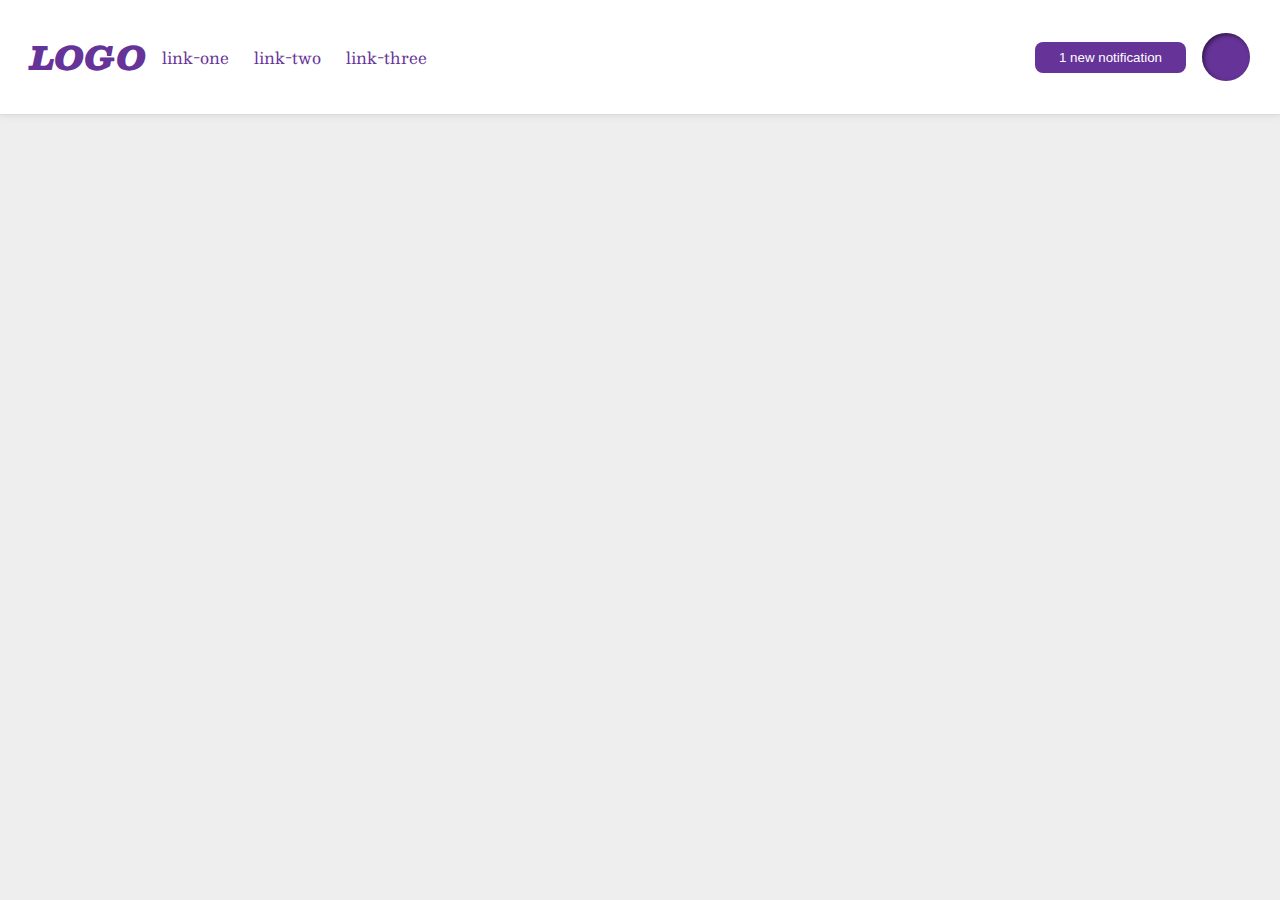
<file: foundations/flex/03-flex-header-2/index.html>
<!DOCTYPE html>
<html lang="en">
  <head>
    <meta charset="UTF-8">
    <meta http-equiv="X-UA-Compatible" content="IE=edge">
    <meta name="viewport" content="width=device-width, initial-scale=1.0">
    <title>Flex Header 2</title>
    <link rel="stylesheet" href="style.css">
  </head>
  <body>
    <div class="header">
      <div class="left">
        <div class="logo">
          LOGO
        </div>
        <ul class="links">
          <li><a href="https://google.com">link-one</a></li>
          <li><a href="https://google.com">link-two</a></li>
          <li><a href="https://google.com">link-three</a></li>
        </ul>
      </div>
      <div class="right">
        <button class="notifications">
          1 new notification
        </button>
        <div class="profile-image"></div>
      </div>
    </div>
  </body>
</html>
</file>
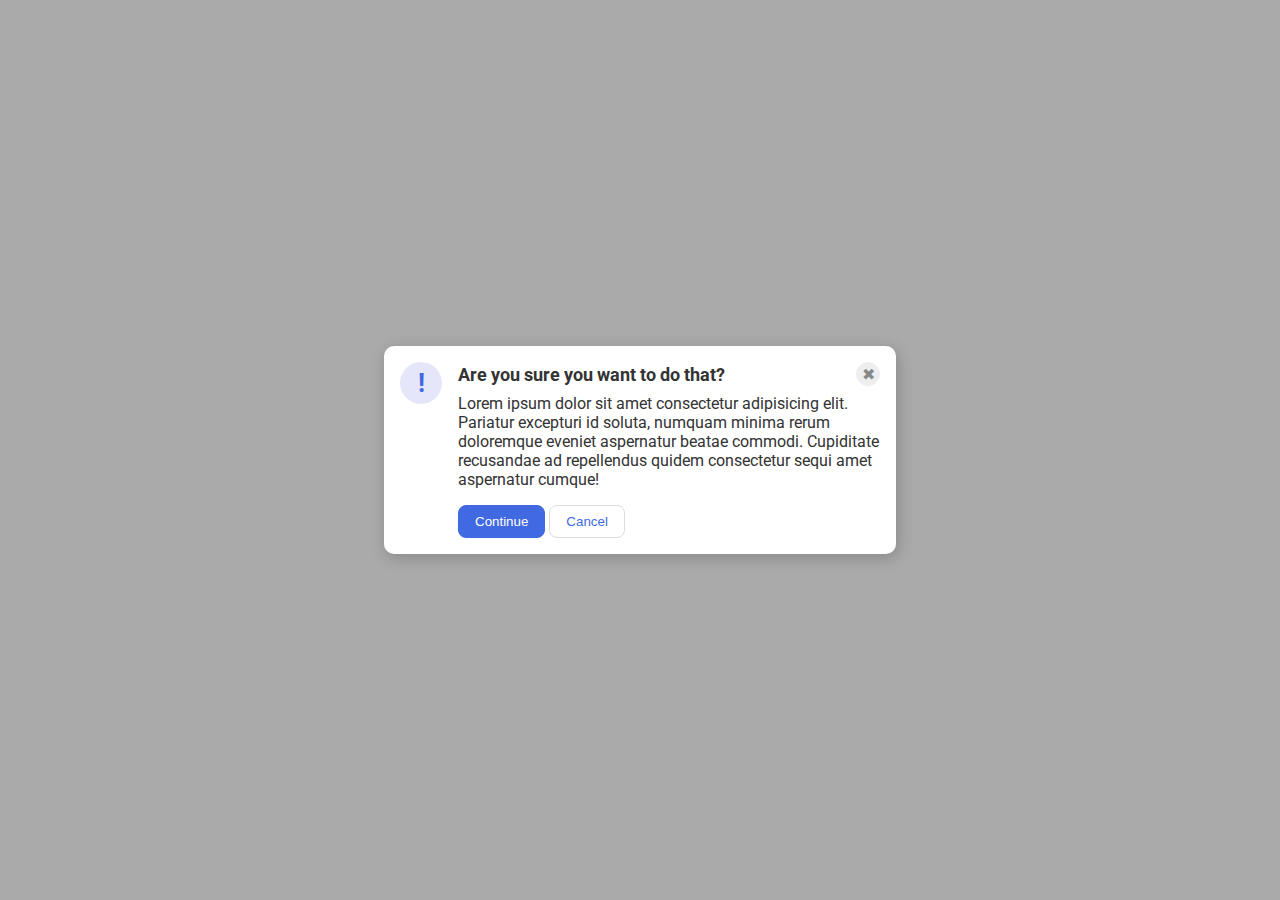
<file: foundations/flex/05-flex-modal/index.html>
<!DOCTYPE html>
<html lang="en">
  <head>
    <meta charset="UTF-8">
    <meta http-equiv="X-UA-Compatible" content="IE=edge">
    <meta name="viewport" content="width=device-width, initial-scale=1.0">
    <link rel="stylesheet" href="style.css">
    <title>Modal</title>
  </head>
  <body>
    <div class="modal">
      <div class="icon">!</div>
      <div class="container">
        <div class="header">Are you sure you want to do that?
          <button class="close-button">✖</button>
        </div>
        <div class="text">Lorem ipsum dolor sit amet consectetur adipisicing elit. Pariatur excepturi id soluta, numquam minima rerum doloremque eveniet aspernatur beatae commodi. Cupiditate recusandae ad repellendus quidem consectetur sequi amet aspernatur cumque!</div>
        <button class="continue">Continue</button>
        <button class="cancel">Cancel</button>
      </div>
    </div>
  </body>
</html>
</file>
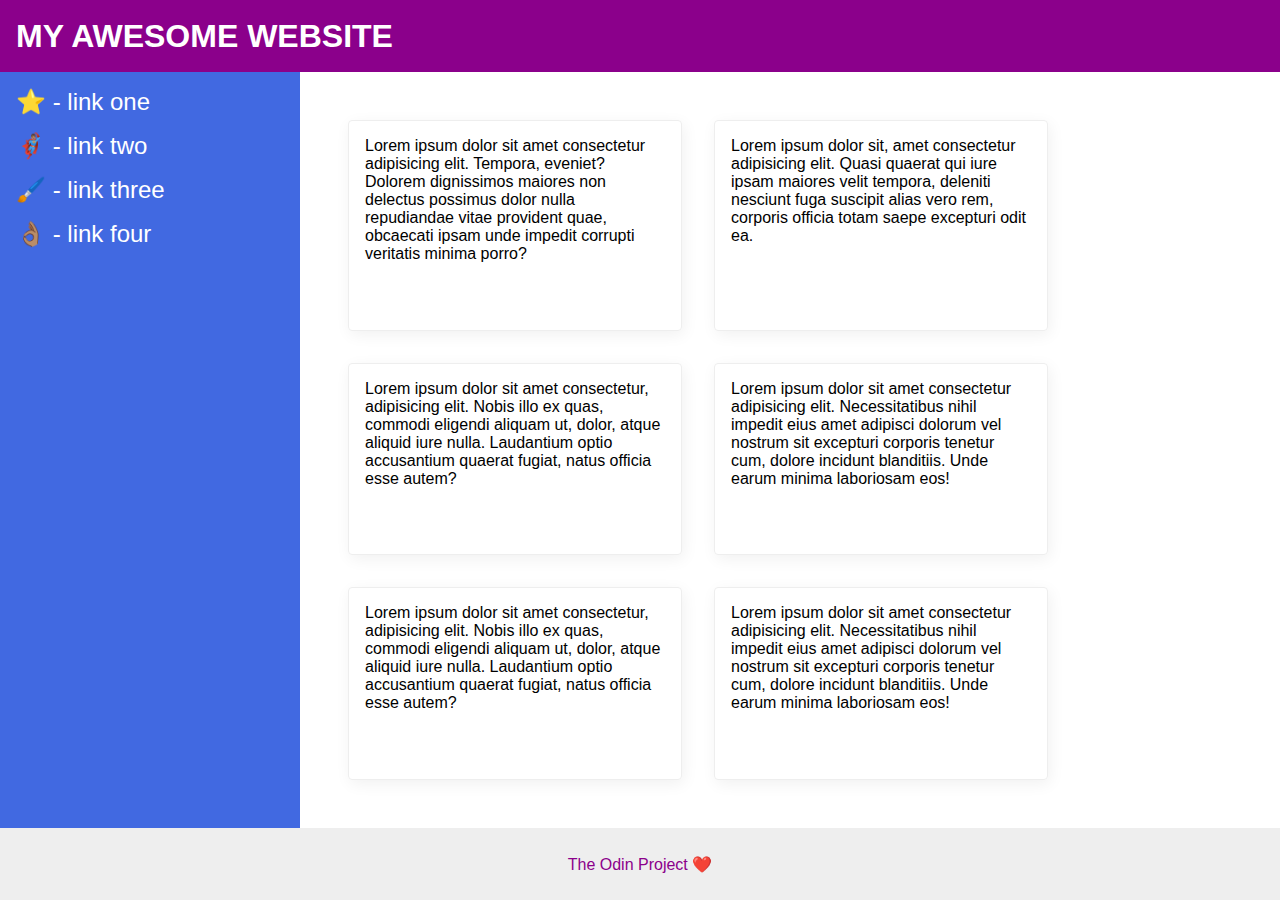
<file: foundations/flex/07-flex-layout-2/index.html>
<!DOCTYPE html>
<html lang="en">
  <head>
    <meta charset="UTF-8">
    <meta http-equiv="X-UA-Compatible" content="IE=edge">
    <meta name="viewport" content="width=device-width, initial-scale=1.0">
    <title>The Holy Grail</title>
    <link rel="stylesheet" href="style.css">
  </head>
  <body>
    <div class="header">
      MY AWESOME WEBSITE
    </div>
    <div class="container">
      <div class="sidebar">
        <ul>
          <li><a href="#">⭐ - link one</a></li>
          <li><a href="#">🦸🏽‍♂️ - link two</a></li>
          <li><a href="#">🖌️ - link three</a></li>
          <li><a href="#">👌🏽 - link four</a></li>
        </ul>
      </div>
      <div class="right-layout">
        <div class="card">Lorem ipsum dolor sit amet consectetur adipisicing elit. Tempora, eveniet? Dolorem dignissimos maiores non delectus possimus dolor nulla repudiandae vitae provident quae, obcaecati ipsam unde impedit corrupti veritatis minima porro?</div>
        <div class="card">Lorem ipsum dolor sit, amet consectetur adipisicing elit. Quasi quaerat qui iure ipsam maiores velit tempora, deleniti nesciunt fuga suscipit alias vero rem, corporis officia totam saepe excepturi odit ea.</div>
        <div class="card">Lorem ipsum dolor sit amet consectetur, adipisicing elit. Nobis illo ex quas, commodi eligendi aliquam ut, dolor, atque aliquid iure nulla. Laudantium optio accusantium quaerat fugiat, natus officia esse autem?</div>
        <div class="card">Lorem ipsum dolor sit amet consectetur adipisicing elit. Necessitatibus nihil impedit eius amet adipisci dolorum vel nostrum sit excepturi corporis tenetur cum, dolore incidunt blanditiis. Unde earum minima laboriosam eos!</div>
        <div class="card">Lorem ipsum dolor sit amet consectetur, adipisicing elit. Nobis illo ex quas, commodi eligendi aliquam ut, dolor, atque aliquid iure nulla. Laudantium optio accusantium quaerat fugiat, natus officia esse autem?</div>
        <div class="card">Lorem ipsum dolor sit amet consectetur adipisicing elit. Necessitatibus nihil impedit eius amet adipisci dolorum vel nostrum sit excepturi corporis tenetur cum, dolore incidunt blanditiis. Unde earum minima laboriosam eos!</div> 
      </div> 
    </div>
    <div class="footer">
      The Odin Project ❤️
    </div>
  </body>
</html>
</file>
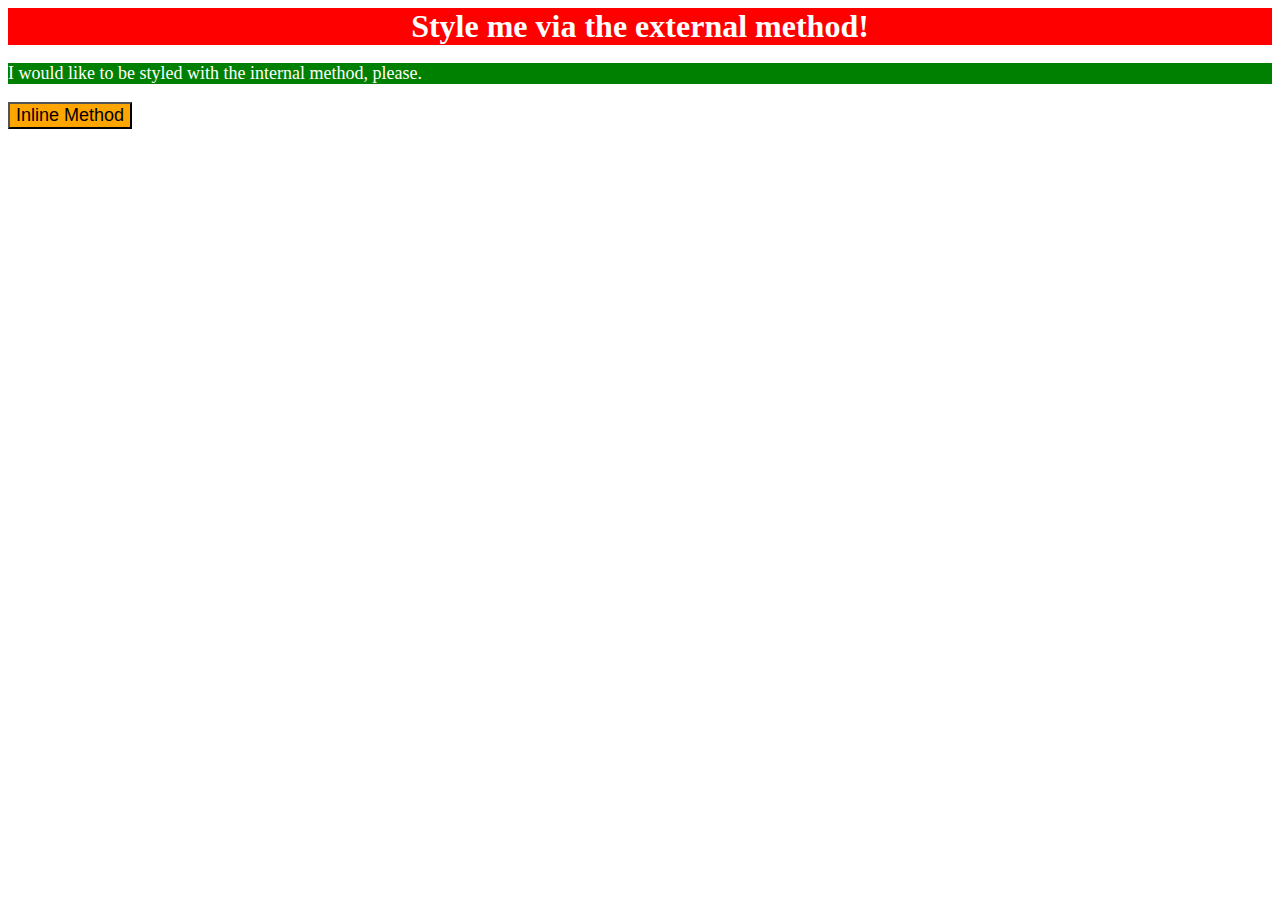
<file: foundations/intro-to-css/01-css-methods/index.html>
<!DOCTYPE html>
<html lang="en">
  <head>
    <link rel="stylesheet" href="./styles.css">
    <meta charset="UTF-8">
    <meta http-equiv="X-UA-Compatible" content="IE=edge">
    <meta name="viewport" content="width=device-width, initial-scale=1.0">
    <style>
        p{
          background-color: green;
          color: white;
          font-size: 18px;
        }
    </style>
    <title>Methods for Adding CSS</title>
  </head>
  <body>
    <div>Style me via the external method!</div>
    <p>I would like to be styled with the internal method, please.</p>
    <button style="background-color: orange; font-size: 18px;">Inline Method</button>
  </body>
</html>
</file>
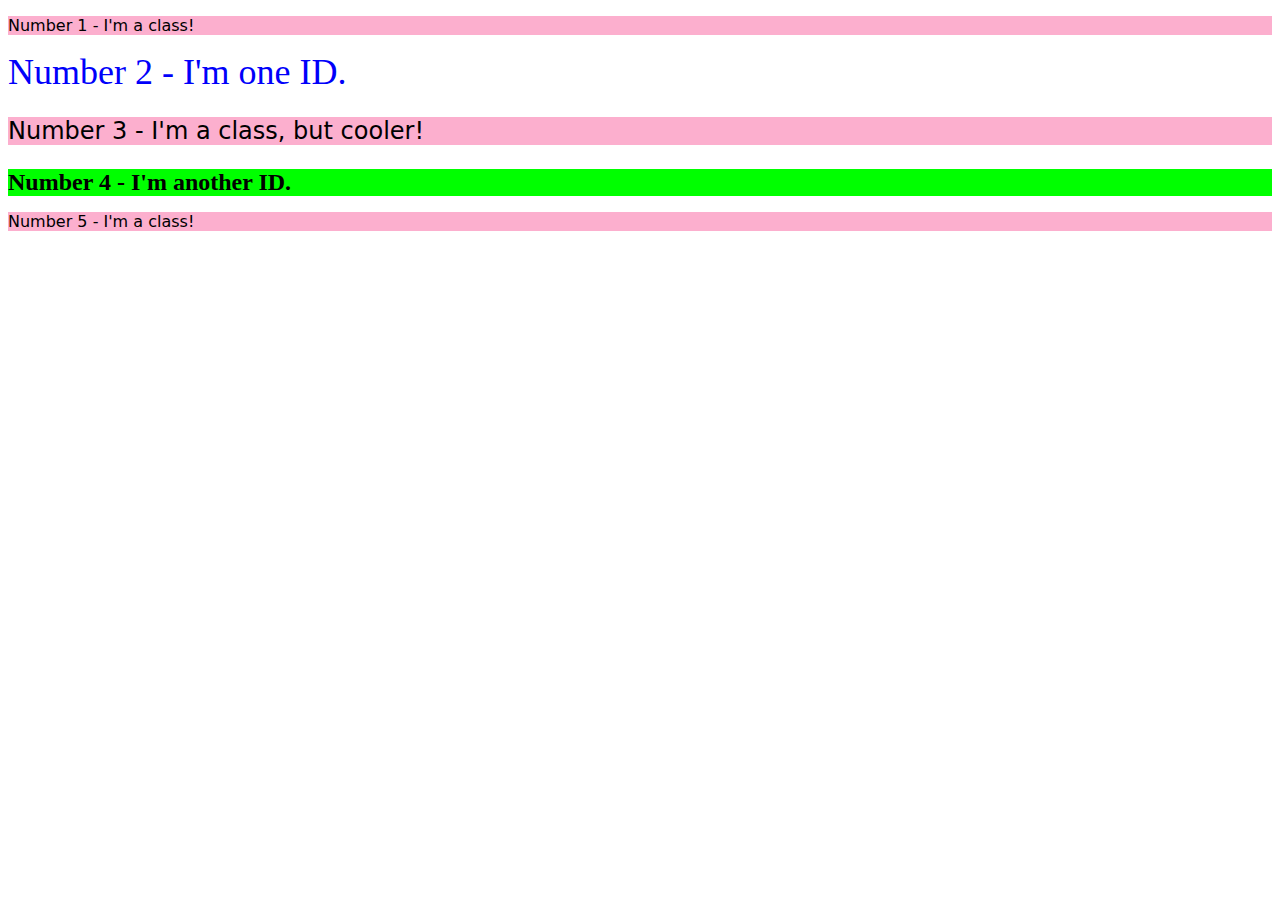
<file: foundations/intro-to-css/02-class-id-selectors/index.html>
<!DOCTYPE html>
<html lang="en">
  <head>
    <meta charset="UTF-8">
    <meta http-equiv="X-UA-Compatible" content="IE=edge">
    <meta name="viewport" content="width=device-width, initial-scale=1.0">
    <title>Class and ID Selectors</title>
    <link rel="stylesheet" href="style.css">
  </head>
  <body>
    <p class="odd">Number 1 - I'm a class!</p>
    <div id="num2">Number 2 - I'm one ID.</div>
    <p class="odd version2">Number 3 - I'm a class, but cooler!</p>
    <div id="num4">Number 4 - I'm another ID.</div>
    <p class="odd">Number 5 - I'm a class!</p>
  </body>
</html>
</file>
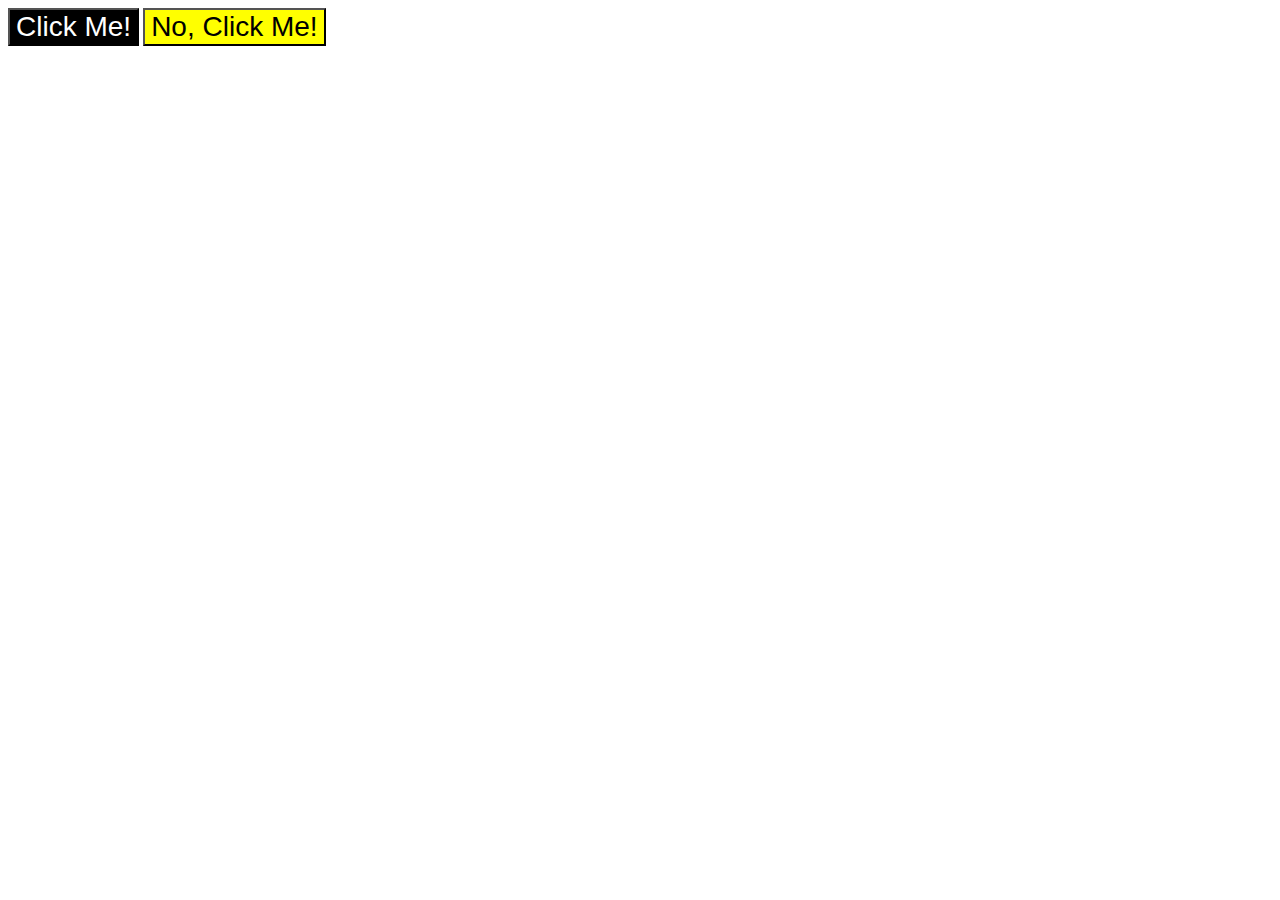
<file: foundations/intro-to-css/03-grouping-selectors/index.html>
<!DOCTYPE html>
<html lang="en">
  <head>
    <meta charset="UTF-8">
    <meta http-equiv="X-UA-Compatible" content="IE=edge">
    <meta name="viewport" content="width=device-width, initial-scale=1.0">
    <title>Grouping Selectors</title>
    <link rel="stylesheet" href="style.css">
  </head>
  <body>
    <button class="first">Click Me!</button>
    <button class="second">No, Click Me!</button>
  </body>
</html>
</file>
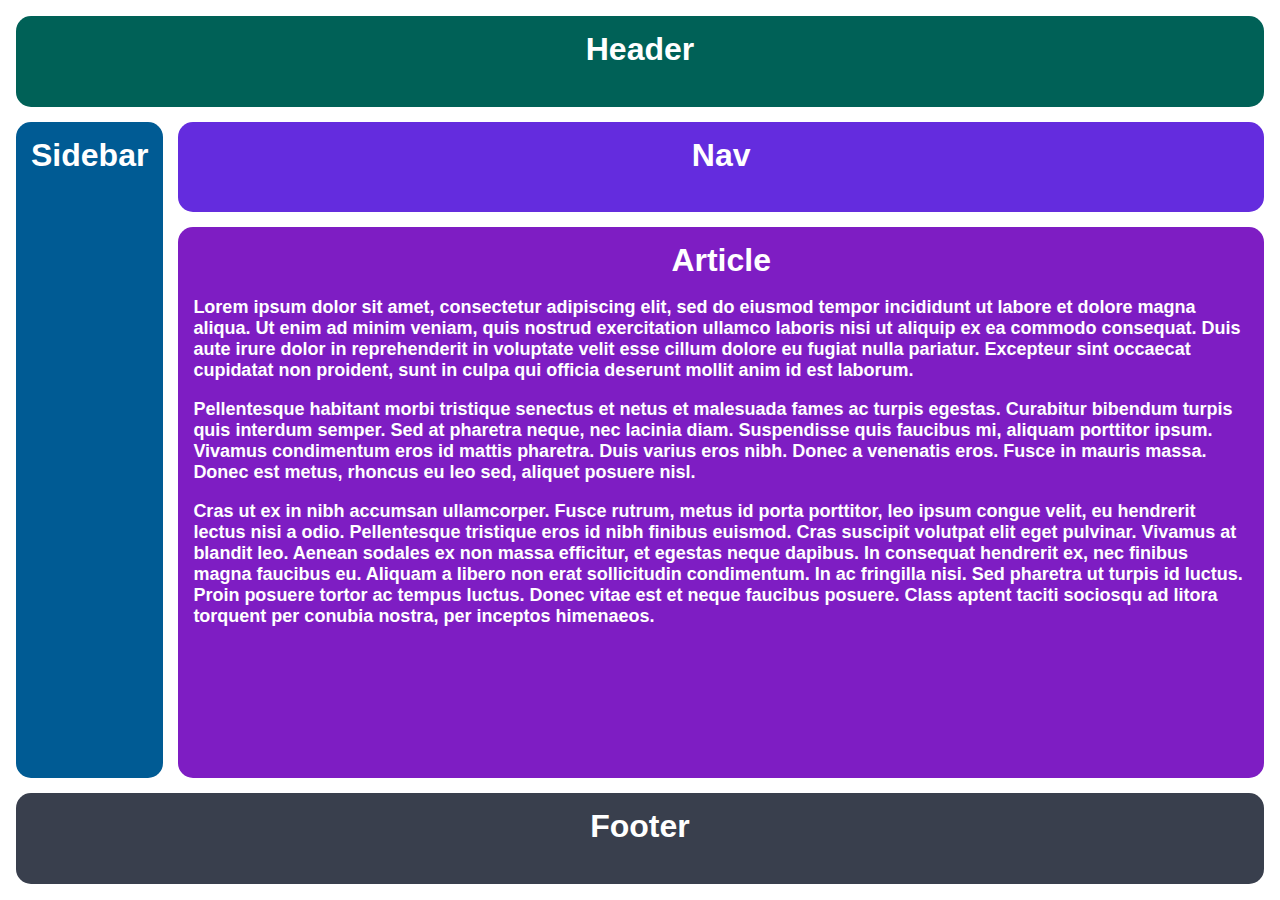
<file: intermediate-html-css/advanced-grid/01-responsive-holy-grail/index.html>
<!DOCTYPE html>
<html lang="en">
  <head>
    <meta charset="UTF-8">
    <meta http-equiv="X-UA-Compatible" content="IE=edge">
    <meta name="viewport" content="width=device-width, initial-scale=1.0">
    <title>The Holy Grail</title>
    <link rel="stylesheet" href="style.css">
  </head>
  <body>
    <div class="container">
      <div class="header">Header</div>
      <div class="sidebar">Sidebar</div>
      <div class="nav">Nav</div>
      <div class="article">Article
        <p>Lorem  ipsum dolor sit amet, consectetur adipiscing elit, sed do eiusmod tempor incididunt ut labore et dolore magna aliqua. Ut enim ad minim veniam, quis nostrud exercitation ullamco laboris nisi ut aliquip ex ea commodo consequat. Duis aute irure dolor in reprehenderit in voluptate velit esse cillum dolore eu fugiat nulla pariatur. Excepteur sint occaecat cupidatat non proident, sunt in culpa qui officia deserunt mollit anim id est laborum.</p>
        <p>Pellentesque habitant morbi tristique senectus et netus et malesuada fames ac turpis egestas. Curabitur bibendum turpis quis interdum semper. Sed at pharetra neque, nec lacinia diam. Suspendisse quis faucibus mi, aliquam porttitor ipsum. Vivamus condimentum eros id mattis pharetra. Duis varius eros nibh. Donec a venenatis eros. Fusce in mauris massa. Donec est metus, rhoncus eu leo sed, aliquet posuere nisl.</p>
        <p>Cras ut ex in nibh accumsan ullamcorper. Fusce rutrum, metus id porta porttitor, leo ipsum congue velit, eu hendrerit lectus nisi a odio. Pellentesque tristique eros id nibh finibus euismod. Cras suscipit volutpat elit eget pulvinar. Vivamus at blandit leo. Aenean sodales ex non massa efficitur, et egestas neque dapibus. In consequat hendrerit ex, nec finibus magna faucibus eu. Aliquam a libero non erat sollicitudin condimentum. In ac fringilla nisi. Sed pharetra ut turpis id luctus. Proin posuere tortor ac tempus luctus. Donec vitae est et neque faucibus posuere. Class aptent taciti sociosqu ad litora torquent per conubia nostra, per inceptos himenaeos.</p>
      </div>
      <div class="footer">Footer</div>
    </div>
  </body>
</html>
</file>
<file: foundations/flex/03-flex-header-2/style.css>
/* this is some magical font-importing.  
you'll learn about it later. */
@import url('https://fonts.googleapis.com/css2?family=Besley:ital,wght@0,400;1,900&display=swap');

body {
  margin: 0;
  background: #eee;
  font-family: Besley, serif;
}

.header {
  background: white;
  border-bottom: 1px solid #ddd;
  box-shadow: 0 0 8px rgba(0,0,0,.1);
  display: flex;
  padding: 30px;
  justify-content: space-between;
}

.profile-image {
  background: rebeccapurple;
  box-shadow: inset 2px 2px 4px rgba(0,0,0,.5);
  border-radius: 50%;
  width: 48px;
  height: 48px;
}

.logo {
  color: rebeccapurple;
  font-size: 32px;
  font-weight: 900;
  font-style: italic;
}

button {
  border: none;
  border-radius: 8px;
  background: rebeccapurple;
  color: white;
  padding: 8px 24px;
}

a {
  /* this removes the line under our links */
  text-decoration: none;
  color: rebeccapurple;
}

ul {
  list-style-type: none;
  gap: 25px;
  display: flex;
  padding: 0;
  margin: 0;
}

.left, .right {
  display: flex;
  align-items: center;
  gap: 16px;
}
</file>
<file: foundations/flex/05-flex-modal/style.css>
@import url('https://fonts.googleapis.com/css2?family=Roboto:wght@400;700&display=swap');

html, body {
  height: 100%;
}

body {
  font-family: Roboto, sans-serif;
  margin: 0;
  background: #aaa;
  color: #333;
  /* I'll give you this one for free lol */
  display: flex;
  align-items: center;
  justify-content: center;
}

.modal {
  background: white;
  width: 480px;
  border-radius: 10px;
  box-shadow: 2px 4px 16px rgba(0,0,0,.2);
}

.icon {
  color: royalblue;
  font-size: 26px;
  font-weight: 700;
  background: lavender;
  width: 42px;
  height: 42px;
  border-radius: 50%;
  display: flex;
  align-items: center;
  justify-content: center;
}

.close-button {
  background: #eee;
  border-radius: 50%;
  color: #888;
  font-weight: 400;
  font-size: 16px;
  height: 24px;
  width: 24px;
  display: flex;
  align-items: center;
  justify-content: center;
  border: 1px solid #eee;
  padding: 0;  
}

button {
  cursor: pointer;
  padding: 8px 16px;
  border-radius: 8px;
}

button.continue {
  background: royalblue;
  border: 1px solid royalblue;
  color: white;
}

button.cancel {
  background: white;
  border: 1px solid #ddd;
  color: royalblue;
}

.modal {
  display: flex;
  gap: 16px;
  padding:16px;
}
.icon {
  flex-shrink: 0;
}

.header {
  display: flex;
  align-items: center;
  justify-content: space-between;
  font-size: 18px;
  font-weight: 700;
  margin-bottom: 8px;
}

.text {
  margin-bottom: 16px;
}
</file>
<file: foundations/flex/07-flex-layout-2/style.css>
body {
  font-family: -apple-system, BlinkMacSystemFont, 'Segoe UI', Roboto, Oxygen, Ubuntu, Cantarell, 'Open Sans', 'Helvetica Neue', sans-serif;
  margin: 0;
  min-height: 100vh;
  display: flex;
  flex-direction: column;
}

.header {
  height: 72px;
  background: darkmagenta;
  color: white;
  font-weight: 900;
  font-size: 32px;
  display: flex;
  align-items: center;
  padding: 0 16px;
}

.footer {
  height: 72px;
  background: #eee;
  color: darkmagenta;
  display: flex;
  justify-content: center;
  align-items: center;
}

.sidebar {
  width: 300px;
  background: royalblue;
  box-sizing: border-box;
  flex-shrink: 0;
  padding: 16px;
}

.card {
  border: 1px solid #eee;
  box-shadow: 2px 4px 16px rgba(0,0,0,.06);
  border-radius: 4px;
  width: 300px;
  padding: 16px;
  
}

.container, .right-layout {
  display: flex;
}

.container {
  flex: 1;
}

.right-layout {
  padding: 48px;
  flex-wrap: wrap;
  gap: 32px;
}

ul {
  list-style-type: none;
  margin: 0;
  padding: 0;
}

li {
  margin-bottom: 16px;
}

a{
  color: white;
  text-decoration: none;
  font-size: 24px;
}
</file>
<file: foundations/intro-to-css/01-css-methods/styles.css>
div {
    color: white;
    background-color: red;
    font-size: 32px;
    text-align: center;
    font-weight: bold;
}
</file>
<file: foundations/intro-to-css/02-class-id-selectors/style.css>
.odd {
    background-color: rgba(246, 25, 114, 0.35) ;
    font-family:"Verdana", "DejaVu sans", sans-serif ;
}

#num2 {
    color: rgb(0,0, 250);
    font-size: 36px;
}

.version2 {
    font-size: 24px;
}

#num4 {
    background-color: #00ff00;
    font-size: 24px;
    font-weight: 900;
}
</file>
<file: foundations/intro-to-css/03-grouping-selectors/style.css>
.first,
.second {
    font-size: 28px;
    font-family: "Helvetica", "Times New Roman", sans-serif;
}

.first{
    background-color: black;
    color: white;
}

.second{
    background-color: yellow;
}
</file>
<file: intermediate-html-css/advanced-grid/01-responsive-holy-grail/style.css>
body,
html {
  height: 100%;
  margin: 0;
}

.container {
  display: grid;
  grid-template: repeat(2, clamp(50px,12.5%, 200px)) clamp(100px,37.5%,600px), clamp(50px,12.5%, 200px) /  clamp(100px, 25%, 400px) clamp(300px,75%,1200px) ;
  gap: 15px;
  text-align: center;
  height: 100%;
  padding: 16px;
  box-sizing: border-box;
}

.container div {
  padding: 15px;
  font-size: 32px;
  font-family: Helvetica;
  font-weight: bold;
  color: white;
  border-radius: 15px;
}

.header {
  grid-area:1/1/2/5 ;
  background-color: #006157;
}

.sidebar {
  grid-area: 2/1/8/2;
  background-color: #005B94;
}

.nav {
  grid-area:2/2/3/5;
  background-color: #642cde;
}

.article {
  grid-area: 3/2/8/5 ;
  background-color: #7E1DC3;
}

.footer {
  grid-area:8/1/9/5;
  background-color: #393f4d;
}

.article p {
  font-size: 18px;
  font-family: sans-serif;
  color: white;
  text-align: left;
}
</file>
